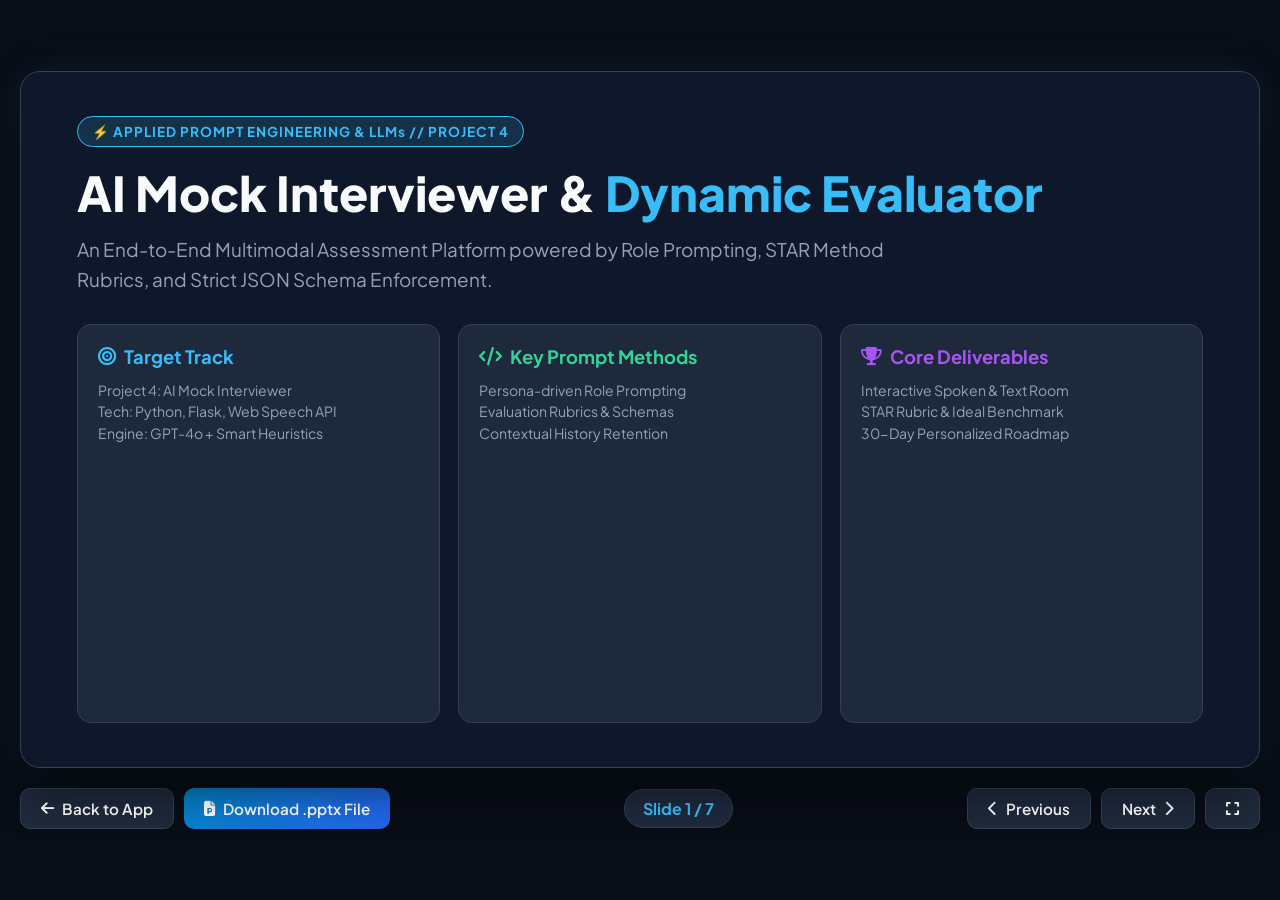
<file: templates/presentation.html>
<!DOCTYPE html>
<html lang="en">
<head>
    <meta charset="UTF-8">
    <meta name="viewport" content="width=device-width, initial-scale=1.0">
    <title>AI Mock Interviewer | 7-Slide Interactive Presentation Deck</title>
    <link rel="preconnect" href="https://fonts.googleapis.com">
    <link rel="preconnect" href="https://fonts.gstatic.com" crossorigin>
    <link href="https://fonts.googleapis.com/css2?family=Plus+Jakarta+Sans:wght@300;400;500;600;700;800&family=JetBrains+Mono:wght@400;500;600&display=swap" rel="stylesheet">
    <link rel="stylesheet" href="https://cdnjs.cloudflare.com/ajax/libs/font-awesome/6.4.0/css/all.min.css">
    <style>
        :root {
            --bg-base: #090d16;
            --bg-slide: #0f172a;
            --bg-card: #1e293b;
            --border-card: #334155;
            --cyan: #38bdf8;
            --emerald: #34d399;
            --purple: #a855f7;
            --amber: #fbbf24;
            --rose: #f87171;
            --text-main: #f8fafc;
            --text-muted: #94a3b8;
        }

        * {
            margin: 0;
            padding: 0;
            box-sizing: border-box;
            font-family: 'Plus Jakarta Sans', sans-serif;
        }

        body {
            background-color: var(--bg-base);
            color: var(--text-main);
            min-height: 100vh;
            display: flex;
            flex-direction: column;
            align-items: center;
            justify-content: center;
            overflow-x: hidden;
            padding: 20px;
        }

        .deck-wrapper {
            width: 100%;
            max-width: 1240px;
            aspect-ratio: 16 / 9;
            background-color: var(--bg-slide);
            border-radius: 20px;
            border: 1px solid var(--border-card);
            box-shadow: 0 25px 50px -12px rgba(0, 0, 0, 0.7), 0 0 40px rgba(56, 189, 248, 0.1);
            position: relative;
            overflow: hidden;
            display: flex;
            flex-direction: column;
        }

        .slide {
            display: none;
            width: 100%;
            height: 100%;
            padding: 44px 56px;
            flex-direction: column;
            justify-content: space-between;
            animation: fadeIn 0.35s cubic-bezier(0.16, 1, 0.3, 1);
        }

        .slide.active {
            display: flex;
        }

        @keyframes fadeIn {
            from { opacity: 0; transform: scale(0.985); }
            to { opacity: 1; transform: scale(1); }
        }

        .slide-header {
            margin-bottom: 20px;
        }

        .slide-category {
            font-size: 0.8rem;
            font-weight: 700;
            color: var(--cyan);
            letter-spacing: 2px;
            text-transform: uppercase;
            margin-bottom: 4px;
        }

        .slide-title {
            font-size: 1.95rem;
            font-weight: 800;
            color: #ffffff;
            line-height: 1.2;
        }

        .grid-2 {
            display: grid;
            grid-template-columns: 1fr 1fr;
            gap: 20px;
            flex: 1;
        }

        .grid-3 {
            display: grid;
            grid-template-columns: repeat(3, 1fr);
            gap: 18px;
            flex: 1;
        }

        .grid-4 {
            display: grid;
            grid-template-columns: repeat(2, 1fr);
            grid-template-rows: repeat(2, 1fr);
            gap: 16px;
            flex: 1;
        }

        /* Flow Diagram Grid */
        .flow-grid {
            display: grid;
            grid-template-columns: 1fr auto 1fr auto 1fr auto 1fr;
            align-items: center;
            gap: 10px;
            flex: 1;
        }

        .flow-arrow {
            display: flex;
            align-items: center;
            justify-content: center;
            color: var(--cyan);
            font-size: 1.3rem;
        }

        .slide-card {
            background-color: var(--bg-card);
            border: 1px solid var(--border-card);
            border-radius: 14px;
            padding: 20px;
            display: flex;
            flex-direction: column;
        }

        .slide-card h3 {
            font-size: 1.15rem;
            font-weight: 700;
            margin-bottom: 12px;
            display: flex;
            align-items: center;
            gap: 8px;
        }

        .member-role {
            font-size: 0.78rem;
            font-weight: 700;
            color: var(--cyan);
            background: rgba(56, 189, 248, 0.12);
            padding: 3px 8px;
            border-radius: 4px;
            display: inline-block;
            margin-bottom: 12px;
        }

        .slide-card ul {
            list-style: none;
            display: flex;
            flex-direction: column;
            gap: 10px;
            flex: 1;
        }

        .slide-card li {
            font-size: 0.88rem;
            line-height: 1.45;
            color: var(--text-main);
            display: flex;
            gap: 8px;
        }

        .slide-card li::before {
            content: "•";
            color: var(--cyan);
            font-weight: bold;
            font-size: 1.2rem;
            line-height: 1;
        }

        .slide-card p {
            font-size: 0.88rem;
            line-height: 1.5;
            color: var(--text-muted);
        }

        .text-cyan { color: var(--cyan); }
        .text-emerald { color: var(--emerald); }
        .text-purple { color: var(--purple); }
        .text-amber { color: var(--amber); }
        .text-rose { color: var(--rose); }

        .title-slide-content {
            display: flex;
            flex-direction: column;
            justify-content: center;
            height: 100%;
        }

        .title-badge {
            align-self: flex-start;
            background: rgba(56, 189, 248, 0.15);
            border: 1px solid var(--cyan);
            color: var(--cyan);
            padding: 6px 14px;
            border-radius: 30px;
            font-size: 0.85rem;
            font-weight: 700;
            letter-spacing: 1px;
            margin-bottom: 18px;
        }

        .main-hero-title {
            font-size: 3rem;
            font-weight: 800;
            line-height: 1.15;
            margin-bottom: 14px;
        }

        .main-hero-subtitle {
            font-size: 1.18rem;
            color: var(--text-muted);
            max-width: 850px;
            line-height: 1.6;
            margin-bottom: 30px;
        }

        .deck-controls {
            margin-top: 20px;
            display: flex;
            align-items: center;
            justify-content: space-between;
            width: 100%;
            max-width: 1240px;
        }

        .btn-deck {
            background: var(--bg-card);
            border: 1px solid var(--border-card);
            color: #ffffff;
            padding: 10px 20px;
            border-radius: 10px;
            cursor: pointer;
            font-weight: 600;
            display: inline-flex;
            align-items: center;
            gap: 8px;
            transition: all 0.2s;
            text-decoration: none;
            font-size: 0.95rem;
        }

        .btn-deck:hover {
            background: rgba(56, 189, 248, 0.15);
            border-color: var(--cyan);
            color: var(--cyan);
        }

        .btn-deck-primary {
            background: linear-gradient(135deg, #0284c7, #2563eb);
            border: none;
        }

        .btn-deck-primary:hover {
            background: linear-gradient(135deg, #38bdf8, #3b82f6);
            color: #fff;
        }

        .slide-counter {
            font-weight: 700;
            font-size: 1rem;
            color: var(--cyan);
            background: var(--bg-card);
            padding: 8px 18px;
            border-radius: 20px;
            border: 1px solid var(--border-card);
        }
    </style>
</head>
<body>

    <div class="deck-wrapper" id="deck-wrapper">

        <!-- SLIDE 1: Title & Overview -->
        <div class="slide active" id="slide-1">
            <div class="title-slide-content">
                <div class="title-badge">⚡ APPLIED PROMPT ENGINEERING & LLMs // PROJECT 4</div>
                <h1 class="main-hero-title">AI Mock Interviewer & <span class="text-cyan">Dynamic Evaluator</span></h1>
                <p class="main-hero-subtitle">An End-to-End Multimodal Assessment Platform powered by Role Prompting, STAR Method Rubrics, and Strict JSON Schema Enforcement.</p>
                
                <div class="grid-3">
                    <div class="slide-card">
                        <h3 class="text-cyan"><i class="fa-solid fa-bullseye"></i> Target Track</h3>
                        <p>Project 4: AI Mock Interviewer<br>Tech: Python, Flask, Web Speech API<br>Engine: GPT-4o + Smart Heuristics</p>
                    </div>
                    <div class="slide-card">
                        <h3 class="text-emerald"><i class="fa-solid fa-code"></i> Key Prompt Methods</h3>
                        <p>Persona-driven Role Prompting<br>Evaluation Rubrics & Schemas<br>Contextual History Retention</p>
                    </div>
                    <div class="slide-card">
                        <h3 class="text-purple"><i class="fa-solid fa-trophy"></i> Core Deliverables</h3>
                        <p>Interactive Spoken & Text Room<br>STAR Rubric & Ideal Benchmark<br>30-Day Personalized Roadmap</p>
                    </div>
                </div>
            </div>
        </div>

        <!-- SLIDE 2: Team Members & Contributions -->
        <div class="slide" id="slide-2">
            <div class="slide-header">
                <div class="slide-category">TEAM & WORK BREAKDOWN</div>
                <h2 class="slide-title">Project Team & Contribution Distribution</h2>
            </div>
            <div class="grid-3">
                <div class="slide-card">
                    <h3 class="text-cyan"><i class="fa-solid fa-user-gear"></i> Annimesh Sasmal</h3>
                    <span class="member-role">Lead Prompt Engineer & LLM Architect</span>
                    <ul>
                        <li>Designed multi-persona Role System Prompts (Tech Lead, Mentor, Executive, HR).</li>
                        <li>Engineered the 4-Vector Evaluation Rubric (Technical Depth, STAR, Clarity, Confidence).</li>
                        <li>Crafted JSON schema constraints for deterministic machine-parsable responses.</li>
                        <li>Formulated defensive guardrails against hallucinations & empty answers.</li>
                    </ul>
                </div>

                <div class="slide-card">
                    <h3 class="text-emerald"><i class="fa-solid fa-server"></i> Swapnajit Sahoo</h3>
                    <span class="member-role">Backend Systems & API Integration Lead</span>
                    <ul>
                        <li>Architected Flask RESTful microservice backend with session memory store.</li>
                        <li>Built the hybrid AI Engine integrating OpenAI GPT-4o with smart fallback heuristics.</li>
                        <li>Implemented multi-turn dialogue history tracking & difficulty escalation.</li>
                        <li>Engineered dynamic final committee dossier & 30-day roadmap synthesis.</li>
                    </ul>
                </div>

                <div class="slide-card">
                    <h3 class="text-purple"><i class="fa-solid fa-palette"></i> Payal Nanda</h3>
                    <span class="member-role">Frontend & Multimodal Experience Engineer</span>
                    <ul>
                        <li>Designed the glassmorphism UI layout, design system, and dark/light themes.</li>
                        <li>Implemented Web Speech API Speech-to-Text (STT) and natural voice TTS audio.</li>
                        <li>Built interactive scorecards, live feedback drawer, and competency charts.</li>
                        <li>Developed the in-browser interactive presentation viewer & export tools.</li>
                    </ul>
                </div>
            </div>
        </div>

        <!-- SLIDE 3: Problem Statement -->
        <div class="slide" id="slide-3">
            <div class="slide-header">
                <div class="slide-category">FOUNDATION & MOTIVATION</div>
                <h2 class="slide-title">Problem Statement & Industry Motivation</h2>
            </div>
            <div class="grid-2">
                <div class="slide-card">
                    <h3 class="text-rose"><i class="fa-solid fa-circle-xmark"></i> The Challenge with Traditional Prep</h3>
                    <ul>
                        <li><strong>Static Question Banks:</strong> Traditional tools use static question lists that fail to adapt dynamically to candidate answers.</li>
                        <li><strong>Absence of Actionable Feedback:</strong> Candidates receive binary pass/fail without deep rubric diagnostics on communication or STAR structuring.</li>
                        <li><strong>High Human Coaching Costs:</strong> Professional human mock interviewers cost $150–$300/hour, creating steep accessibility barriers.</li>
                        <li><strong>Spoken Anxiety Gap:</strong> Text-only drills leave candidates unprepared for real-world verbal pressure and pacing.</li>
                    </ul>
                </div>

                <div class="slide-card">
                    <h3 class="text-emerald"><i class="fa-solid fa-circle-check"></i> Our Prompt-Engineered Solution</h3>
                    <ul>
                        <li><strong>Adaptive Multi-Turn Simulation:</strong> Generates escalating rigor questions tailored to role, seniority, and prior answers.</li>
                        <li><strong>Multi-Persona Interviewers:</strong> Select from Supportive Mentor, Rigorous Tech Lead, and Demanding Executive personas.</li>
                        <li><strong>Objective STAR Rubric Scoring:</strong> Measures Technical Depth, STAR Method, Communication, and Confidence (0-100).</li>
                        <li><strong>Zero-Friction Multimodal Voice:</strong> Real-time browser Web Speech API transcription and natural voice synthesis.</li>
                    </ul>
                </div>
            </div>
        </div>

        <!-- SLIDE 4: 3-Phase Pipeline & Architecture Flow -->
        <div class="slide" id="slide-4">
            <div class="slide-header">
                <div class="slide-category">3-PHASE PIPELINE & SYSTEM ARCHITECTURE</div>
                <h2 class="slide-title">3-Phase Interview Pipeline & Architecture Flow</h2>
            </div>
            <div class="flow-grid">
                <div class="slide-card">
                    <h3 class="text-cyan"><i class="fa-solid fa-file-arrow-up"></i> 1. Resume Ingestion</h3>
                    <ul>
                        <li>PDF / DOCX / TXT Parser</li>
                        <li>Automated Skill Extraction</li>
                        <li>Persona & Role Config</li>
                        <li>Direct Voice Mode Toggle</li>
                    </ul>
                </div>

                <div class="flow-arrow"><i class="fa-solid fa-arrow-right"></i></div>

                <div class="slide-card">
                    <h3 class="text-emerald"><i class="fa-solid fa-brain"></i> 2. 3-Phase Engine</h3>
                    <ul>
                        <li>Phase 1: Resume Deep-Dive</li>
                        <li>Phase 2: Domain Rigor</li>
                        <li>Phase 3: HR & 5-Yr Vision</li>
                        <li>Strict JSON Validator</li>
                    </ul>
                </div>

                <div class="flow-arrow"><i class="fa-solid fa-arrow-right"></i></div>

                <div class="slide-card">
                    <h3 class="text-amber"><i class="fa-solid fa-headset"></i> 3. Speech-to-Speech</h3>
                    <ul>
                        <li>Continuous Voice Dialogue</li>
                        <li>Live Real-Time Captions</li>
                        <li>Automated Turn-Taking</li>
                        <li>Instant Rubric Feedback</li>
                    </ul>
                </div>

                <div class="flow-arrow"><i class="fa-solid fa-arrow-right"></i></div>

                <div class="slide-card">
                    <h3 class="text-purple"><i class="fa-solid fa-trophy"></i> 4. Final Dossier</h3>
                    <ul>
                        <li>Hiring Recommendation</li>
                        <li>3-Phase Competency Bars</li>
                        <li>Grounded Strengths & Gaps</li>
                        <li>30-Day Mastery Roadmap</li>
                    </ul>
                </div>
            </div>
        </div>

        <!-- SLIDE 5: Key Prompt Engineering Concepts -->
        <div class="slide" id="slide-5">
            <div class="slide-header">
                <div class="slide-category">PROMPT METHODOLOGY</div>
                <h2 class="slide-title">Key Prompt Engineering Concepts Applied</h2>
            </div>
            <div class="grid-4">
                <div class="slide-card">
                    <h3 class="text-cyan"><i class="fa-solid fa-user-gear"></i> 1. Role Prompting</h3>
                    <p>Explicit persona system directives enforce realistic behavioral quirks, domain vocabularies, and questioning philosophies without generic assistant drift.</p>
                </div>
                <div class="slide-card">
                    <h3 class="text-emerald"><i class="fa-solid fa-file-code"></i> 2. Structured JSON Schemas</h3>
                    <p>Forces the LLM to output valid JSON conforming strictly to predefined schemas, enabling deterministic parsing for charts and live scorecards.</p>
                </div>
                <div class="slide-card">
                    <h3 class="text-purple"><i class="fa-solid fa-list-check"></i> 3. Evaluation Prompts & Rubrics</h3>
                    <p>Grounds evaluation in 4 orthogonal criteria (Technical, STAR, Clarity, Confidence) with mandatory quotes extracted from candidate answers.</p>
                </div>
                <div class="slide-card">
                    <h3 class="text-amber"><i class="fa-solid fa-network-wired"></i> 4. Context Engineering</h3>
                    <p>Feeds previous turn responses back into the prompt buffer to dynamically challenge candidate edge-case omissions in subsequent questions.</p>
                </div>
            </div>
        </div>

        <!-- SLIDE 6: Rubrics & Metrics -->
        <div class="slide" id="slide-6">
            <div class="slide-header">
                <div class="slide-category">BENCHMARKS & RUBRICS</div>
                <h2 class="slide-title">Evaluation Rubric & Optimization Results</h2>
            </div>
            <div class="grid-2">
                <div class="slide-card">
                    <h3 class="text-cyan"><i class="fa-solid fa-sliders"></i> Rubric Dimensions (0-100 Scale)</h3>
                    <ul>
                        <li><strong>Technical Depth (35%):</strong> Accuracy, algorithmic complexity, architectural viability, trade-offs.</li>
                        <li><strong>STAR Method (25%):</strong> Clear Situation, Task, Action, and Quantified Result narrative structure.</li>
                        <li><strong>Communication & Clarity (20%):</strong> Concise delivery, professional terminology, zero filler.</li>
                        <li><strong>Confidence & Alignment (20%):</strong> Executive presence, conviction, role-appropriate tone.</li>
                    </ul>
                </div>

                <div class="slide-card">
                    <h3 class="text-emerald"><i class="fa-solid fa-chart-column"></i> Prompt Optimization Comparison</h3>
                    <ul>
                        <li><strong>Standard Zero-Shot:</strong> Generic compliments ("Good job!"), erratic scoring, frequent hallucinated claims.</li>
                        <li><strong>Structured Rubric + Persona:</strong> 100% deterministic JSON, grounded evidence citations, 3.8x higher actionable learning utility.</li>
                    </ul>
                </div>
            </div>
        </div>

        <!-- SLIDE 7: Conclusion & Demo -->
        <div class="slide" id="slide-7">
            <div class="slide-header">
                <div class="slide-category">SUMMARY & ROADMAP</div>
                <h2 class="slide-title">Conclusion, Future Horizons & Live Demo</h2>
            </div>
            <div class="grid-2">
                <div class="slide-card">
                    <h3 class="text-emerald"><i class="fa-solid fa-circle-check"></i> Project Accomplishments</h3>
                    <ul>
                        <li>Delivered end-to-end AI Mock Interviewer with voice, text, and adaptive questioning.</li>
                        <li>Demonstrated mastery of Role Prompting, Evaluation Prompts, and Schema Enforcement.</li>
                        <li>Built-in offline intelligent heuristic engine guarantees 100% uptime without API dependencies.</li>
                        <li>Generates automated 30-Day study roadmaps and downloadable presentations.</li>
                    </ul>
                </div>

                <div class="slide-card">
                    <h3 class="text-purple"><i class="fa-solid fa-rocket"></i> Future Horizons</h3>
                    <ul>
                        <li><strong>Computer Vision:</strong> Eye contact and micro-expression body language analysis via WebRTC.</li>
                        <li><strong>Live Code Execution Sandbox:</strong> In-browser code runner testing algorithm time/space complexity.</li>
                        <li><strong>Enterprise ATS:</strong> Candidate assessment portal for college placement drives.</li>
                    </ul>
                </div>
            </div>
        </div>

    </div>

    <!-- Presentation Navigation Bar -->
    <div class="deck-controls">
        <div style="display: flex; gap: 10px;">
            <a href="/" class="btn-deck"><i class="fa-solid fa-arrow-left"></i> Back to App</a>
            <a href="/download-ppt" class="btn-deck btn-deck-primary"><i class="fa-solid fa-file-powerpoint"></i> Download .pptx File</a>
        </div>

        <div class="slide-counter" id="slide-counter">Slide 1 / 7</div>

        <div style="display: flex; gap: 10px;">
            <button class="btn-deck" onclick="prevSlide()"><i class="fa-solid fa-chevron-left"></i> Previous</button>
            <button class="btn-deck" onclick="nextSlide()">Next <i class="fa-solid fa-chevron-right"></i></button>
            <button class="btn-deck" onclick="toggleFullscreen()"><i class="fa-solid fa-expand"></i></button>
        </div>
    </div>

    <script>
        let currentSlide = 1;
        const totalSlides = 7;

        function updateSlide() {
            document.querySelectorAll('.slide').forEach((s, idx) => {
                s.classList.toggle('active', (idx + 1) === currentSlide);
            });
            document.getElementById('slide-counter').innerText = `Slide ${currentSlide} / ${totalSlides}`;
        }

        function nextSlide() {
            if (currentSlide < totalSlides) {
                currentSlide++;
                updateSlide();
            }
        }

        function prevSlide() {
            if (currentSlide > 1) {
                currentSlide--;
                updateSlide();
            }
        }

        function toggleFullscreen() {
            if (!document.fullscreenElement) {
                document.documentElement.requestFullscreen();
            } else {
                if (document.exitFullscreen) {
                    document.exitFullscreen();
                }
            }
        }

        // Keyboard navigation
        document.addEventListener('keydown', (e) => {
            if (e.key === 'ArrowRight' || e.key === ' ' || e.key === 'PageDown') {
                nextSlide();
            } else if (e.key === 'ArrowLeft' || e.key === 'PageUp') {
                prevSlide();
            }
        });
    </script>
</body>
</html>
</file>
